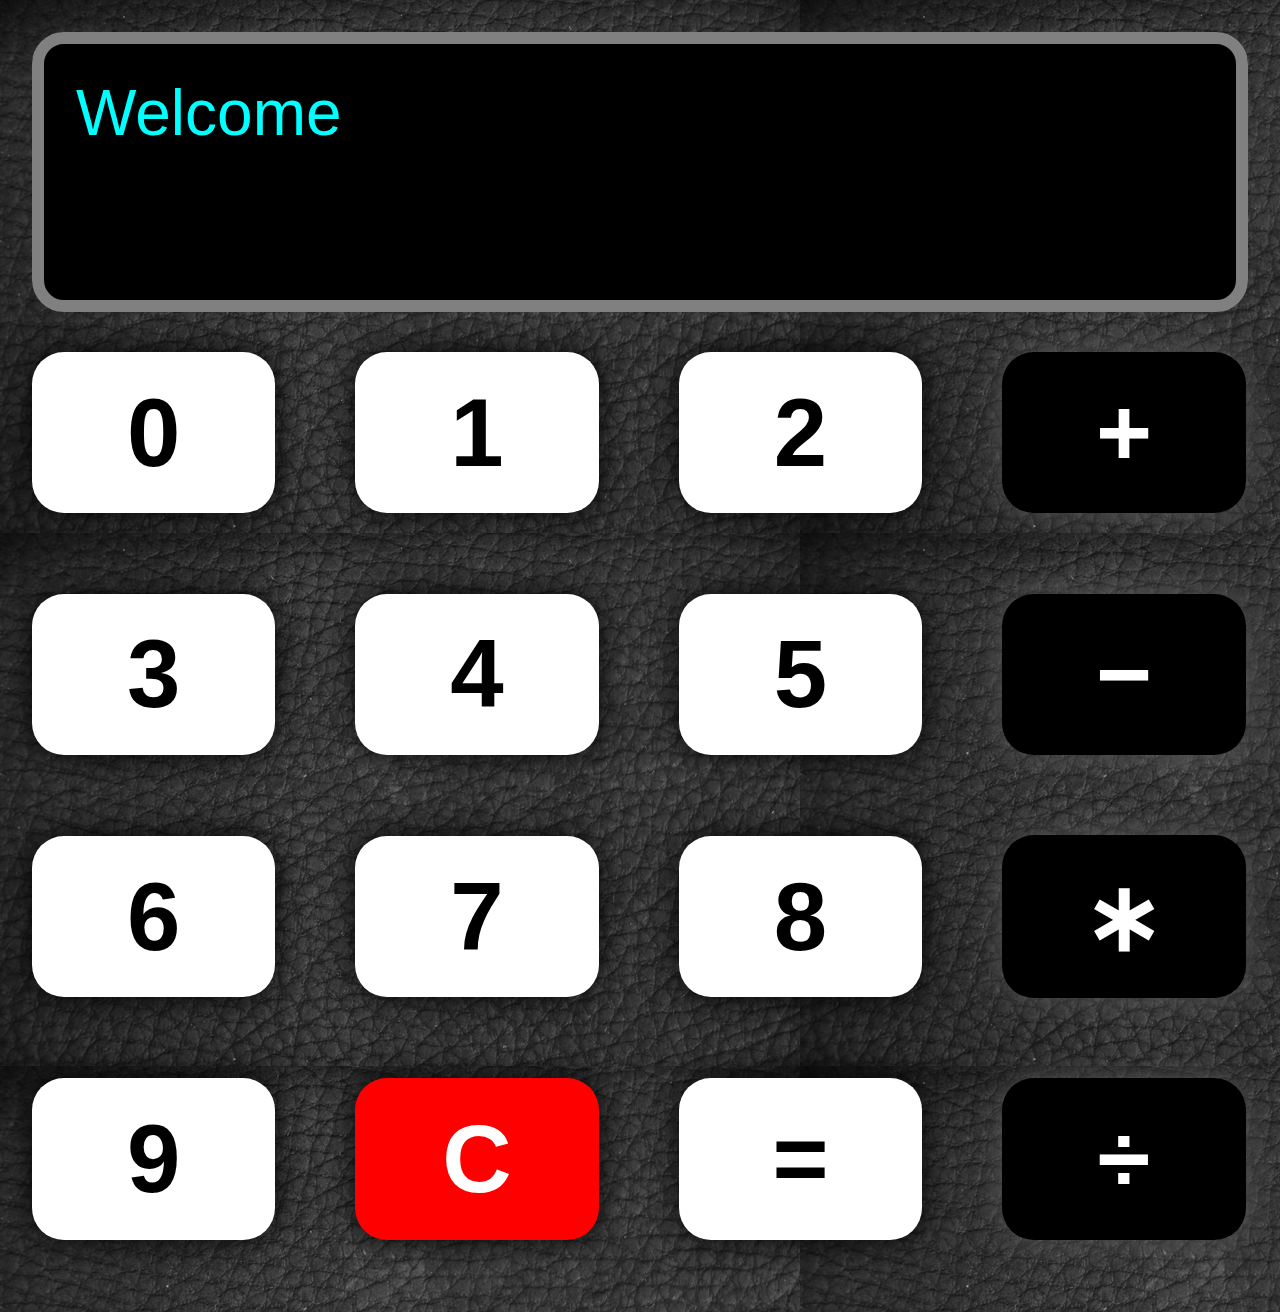
<file: template/calculator/index.html>
<!DOCTYPE html>
<html lang="en">
	<head>
		<meta charset="UTF-8">
		<title>Casio Mini</title>
		<link rel="stylesheet" href="styles/style.css" />
		<script src="scripts/calculator.js"></script>
	</head>
	<body>
		<form>
			<fieldset class="display">
				<output name="output" id="output" class="output"></output>
				<output name="input" id="input" class="input"></output>
			</fieldset>

			<fieldset>
				<button type="button" name="key-0" id="key-0" class="number" value="0">0</button>
				<button type="button" name="key-1" id="key-1" class="number" value="1">1</button>
				<button type="button" name="key-2" id="key-2" class="number" value="2">2</button>
				<button type="button" name="key-+" id="key-+" value="+" class="operator">&plus;</button>

				<button type="button" name="key-3" id="key-3" class="number" value="3">3</button>
				<button type="button" name="key-4" id="key-4" class="number" value="4">4</button>
				<button type="button" name="key-5" id="key-5" class="number" value="5">5</button>
				<button type="button" name="key--" id="key--" value="-" class="operator">&minus;</button>

				<button type="button" name="key-6" id="key-6" class="number" value="6">6</button>
				<button type="button" name="key-7" id="key-7" class="number" value="7">7</button>
				<button type="button" name="key-8" id="key-8" class="number" value="8">8</button>
				<button type="button" name="key-*" id="key-*" value="*" class="operator">&lowast;</button>

				<button type="button" name="key-9" id="key-9" class="number" value="9">9</button>
				<button type="button" name="key-c" id="key-c" class="command">C</button>
				<button type="button" name="key-=" id="key-=" class="command">&equals;</button>
				<button type="button" name="key-/" id="key-/" value="/" class="operator">&divide;</button>
			</fieldset>
		</form>
	</body>
</html>
</file>
<file: template/calculator/styles/style.css>
/* reset */
*  {
	-webkit-box-sizing: border-box;
	-moz-box-sizing: border-box;
	-ms-box-sizing: border-box;
	box-sizing: border-box;
	margin: 0;
	padding: 0;
}

html {
	font-size: 5vw;
}

html, body {
	width: 100%;
	margin: 0;
	padding: 0;
}


/* document */
body {
	font-family: "URW Gothic L", "Helvetica", "Arial", sans-serif;
	/* Background source:
	 * http://www.texturex.com/Leather-Textures/black+leather+texture+large+close+up+grain+material+dark+fabric+stock+photo.jpg.php
	 * Free offered by Free Leather Textures */
	background: url('../../../media/black-leather-texture.jpg');
}

.display {
	border: 0.2rem solid gray;
	border-radius: 0.5rem;
	background: black;
	padding: 0.5rem;
	width: 100%;
	display: block;
}
.display > output {
	display: block;
	height: 1.5rem;
	margin: 0;
	color: aqua;
}

form {
	width: 100%;
	padding: 0.5rem;
}

fieldset {
	border: none;
	margin: 0;
	font-size: 0;
}
fieldset > button {
	width: 20%;
	margin: 3.3%;
	padding: 2vw;
}
fieldset > button:nth-child(4n) {
	margin-right: 0;
}
fieldset > button:nth-child(4n+1) {
	margin-left: 0;
}

button {
	box-shadow: 0 0 0.5rem black;
	border: none;
	border-radius: 0.5rem;
	text-align: center;
	vertical-align: middle;
	margin: 0;
	font-weight: bold;
	font-size: 1.5rem;
}
output {
	font-size: 1rem;
}


button.number, button.command {
	background: white;
}
button.number:active, button.command:active {
	background: rgb(230, 230, 230);
	box-shadow: inset 0 0 0.5rem black;
}
button.operator {
	box-shadow: 0 0 0.5rem rgb(80,80, 80);
	background: black;
	color: white;
}
button.operator:active {
	background: rgb(60, 60, 60);
	box-shadow: inset 0 0 0.5rem black;
}

#key-c {
	background: red;
	color: white;
}
#key-c:active {
	background: darkred;
}
button:focus {
	box-shadow: 0 0 0.5rem deepskyblue;
}
</file>
